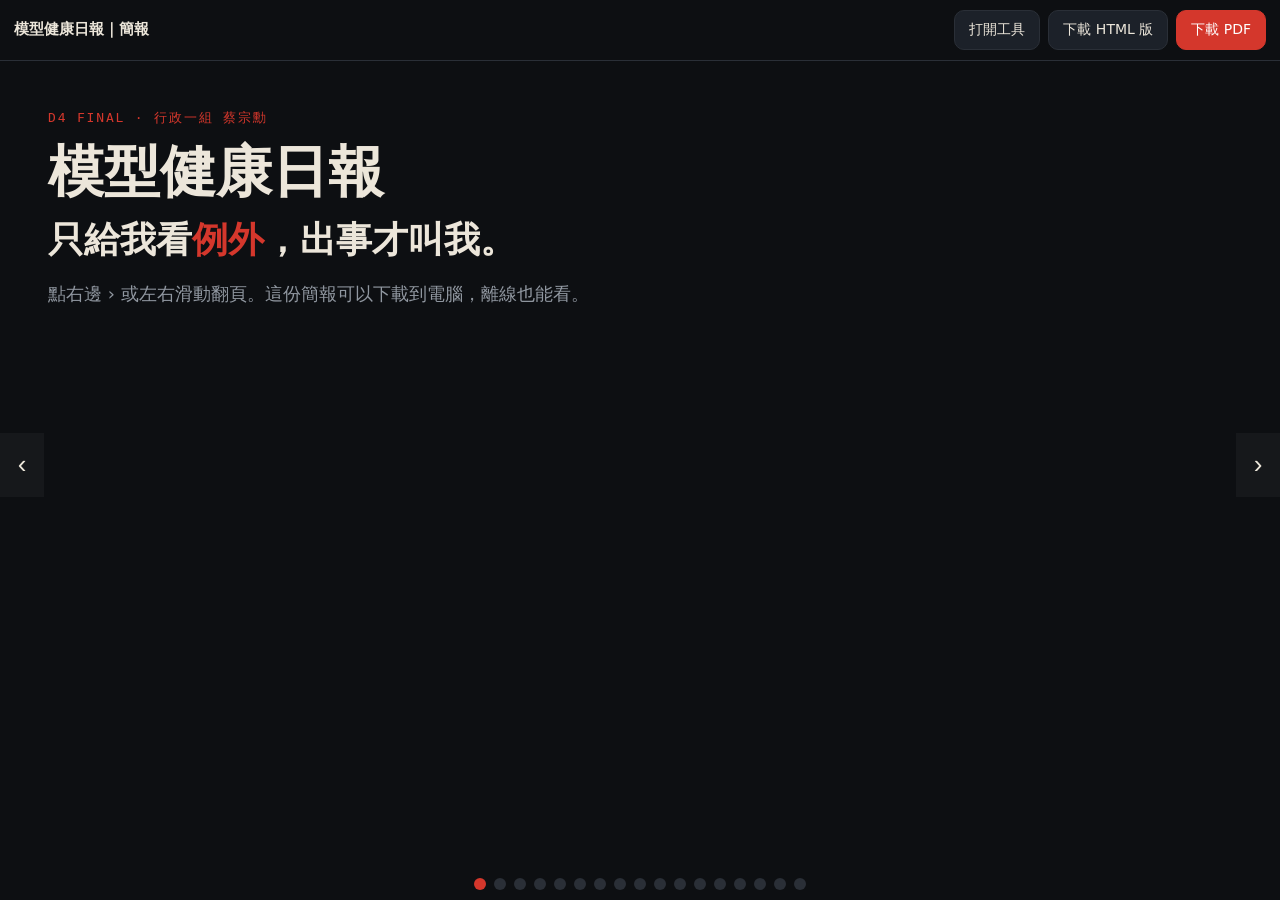
<file: public/slides.html>
<!DOCTYPE html>
<html lang="zh-Hant-TW">
<head>
<meta charset="UTF-8">
<meta name="viewport" content="width=device-width, initial-scale=1.0">
<title>模型健康日報｜簡報</title>
<!-- 這個檔案完全自含（不引用外部資源），下載到電腦也能直接打開 -->
<style>
  :root{--bg:#0d0f12;--card:#161a20;--line:#2a2f37;--ink:#ece6da;--mute:#9097a0;--red:#d4372c;--amber:#e0a34a;--yellow:#c9a227;--green:#3fb37f;--blue:#48bfe8}
  *{box-sizing:border-box} html,body{margin:0;height:100%}
  body{background:var(--bg);color:var(--ink);font:18px/1.55 "Noto Sans TC","Microsoft JhengHei","PingFang TC",system-ui,sans-serif;display:flex;flex-direction:column;overflow:hidden}
  .bar{display:flex;align-items:center;gap:8px;padding:10px 14px;border-bottom:1px solid var(--line);flex-wrap:wrap}
  .bar b{flex:1;font-size:15px;min-width:140px}
  .bar button,.bar a{min-height:40px;padding:0 14px;border-radius:10px;border:1px solid var(--line);background:#1c2129;color:var(--ink);font:inherit;font-size:14px;cursor:pointer;text-decoration:none;display:inline-flex;align-items:center}
  .bar .dl{background:var(--red);border-color:var(--red);color:#fff}
  .deck{flex:1;position:relative;overflow:hidden}
  .s{position:absolute;inset:0;padding:clamp(18px,4vw,48px);overflow:auto;opacity:0;pointer-events:none;transition:opacity .3s}
  .s.on{opacity:1;pointer-events:auto}
  .s h2{font-size:clamp(26px,5vw,44px);margin:0 0 6px;line-height:1.25}
  .s h2::before{content:"";display:block;width:64px;height:4px;background:var(--red);margin-bottom:14px}
  .kick{font:13px ui-monospace,Consolas,monospace;letter-spacing:.14em;color:var(--red)}
  .big{font-size:clamp(28px,6vw,56px);font-weight:800;line-height:1.25;margin:10px 0}
  .big em{font-style:normal;color:var(--red)}
  .grid{display:grid;grid-template-columns:repeat(auto-fit,minmax(220px,1fr));gap:14px;margin-top:18px}
  .box{background:var(--card);border:1px solid var(--line);border-radius:14px;padding:16px}
  .box h3{margin:0 0 6px;font-size:20px}
  .num{display:inline-grid;place-items:center;width:36px;height:36px;border-radius:50%;background:var(--red);color:#fff;font-weight:800;margin-bottom:8px}
  .pill{display:inline-block;padding:2px 12px;border-radius:999px;font-weight:700;color:#111;font-size:15px}
  .flow{display:flex;flex-wrap:wrap;align-items:center;gap:10px;margin-top:18px}
  .flow span{background:var(--card);border:1px solid var(--line);border-radius:12px;padding:12px 16px;font-weight:700}
  .flow i{color:var(--red);font-style:normal;font-weight:800}
  .mute{color:var(--mute)} ul{padding-left:1.2em} li{margin:6px 0}
  .grid.g2{grid-template-columns:1fr 2.2fr} @media (max-width:640px){.grid.g2{grid-template-columns:1fr}}
  .toc .tc{text-align:left;font:inherit;color:inherit;cursor:pointer;display:flex;flex-direction:column}
  .toc .tc:hover{border-color:var(--red)}
  .who{color:var(--mute);font-size:15px;margin:2px 0 6px}
  .jump{margin-top:auto;color:var(--red);font-weight:700;padding-top:6px}
  .s.ch{display:flex;flex-direction:column;justify-content:center}
  .s.ch .who{font-size:clamp(16px,2.4vw,22px)}
  .arch{display:flex;flex-direction:column;gap:10px;margin-top:14px}
  .lane{display:flex;align-items:stretch;gap:8px;flex-wrap:wrap}
  .lane .ln{width:72px;flex:none;align-self:center;font-weight:800;color:var(--mute);font-size:14px}
  .lane i{align-self:center;color:var(--mute);font-style:normal;font-weight:800}
  .nd{flex:1;min-width:150px;background:var(--card);border:1px solid var(--line);border-left:5px solid var(--line);border-radius:10px;padding:8px 12px;font-weight:700;font-size:16px}
  .nd small{display:block;font-weight:400;font-size:13px;color:var(--mute);margin-top:2px;line-height:1.45}
  .nd.rule,.c-rule{border-left-color:#3fb37f;color:inherit}.c-rule{color:#3fb37f}
  .nd.ai{border-left-color:#48bfe8;background:#14222b}.c-ai{color:#48bfe8}
  .nd.human{border-left-color:var(--red)}.c-human{color:var(--red)}
  .nd.data{border-left-color:#9097a0}.c-data{color:#9097a0}
  .nd.view{border-left-color:#e0a34a}.c-view{color:#e0a34a}
  .legend{font-size:13px;color:var(--mute);margin-top:12px}
  @media (max-width:640px){.lane .ln{width:100%}.lane i{display:none}.nd{min-width:100%}}
  .dots{display:flex;justify-content:center;gap:8px;padding:10px}
  .dots button{width:12px;height:12px;border-radius:50%;border:0;background:var(--line);padding:0;cursor:pointer}
  .dots button.on{background:var(--red)}
  .nav{position:absolute;top:50%;transform:translateY(-50%);width:44px;height:64px;border:0;background:rgba(255,255,255,.04);color:var(--ink);font-size:26px;cursor:pointer;z-index:3}
  .prev{left:0}.next{right:0}
  /* 產生 PDF 用（tools/build-pdf.sh 以瀏覽器引擎輸出）：一張投影片＝一頁 16:9，保留深色配色 */
  @page{size:1280px 720px;margin:0}
  @media print{
    html,body{height:auto;overflow:visible;background:var(--bg);-webkit-print-color-adjust:exact;print-color-adjust:exact}
    body{display:block}
    .bar,.dots,.nav,#hint{display:none!important}
    .deck{overflow:visible;position:static}
    .s{position:relative;inset:auto;opacity:1;pointer-events:auto;transition:none;width:1280px;height:720px;overflow:hidden;padding:48px 64px;break-after:page;page-break-after:always}
    .s:last-child{break-after:auto;page-break-after:auto}
    .s::after{content:attr(data-n);position:absolute;right:28px;bottom:18px;font:12px ui-monospace,Consolas,monospace;color:var(--mute)}
    .jump{font-size:0}.jump::after{content:"見第 " attr(data-pg) " 頁";font-size:19px}
    /* 撐滿頁面：整體放大、上下置中 */
    body{font-size:21px}
    .s{display:flex;flex-direction:column;justify-content:center;padding:44px 72px 52px}
    .s h2{font-size:46px;margin-bottom:14px}
    .kick{font-size:15px}
    .big{font-size:68px}
    .grid{gap:20px;margin-top:20px}
    .box{padding:20px 22px}
    .box h3{font-size:25px}
    .num{width:42px;height:42px;font-size:20px}
    .pill{font-size:18px;padding:3px 14px}
    .flow{gap:12px;margin-top:22px}.flow span{padding:14px 18px;font-size:21px}
    li{margin:8px 0}
    .who{font-size:18px}
    .arch{gap:14px;margin-top:18px}
    .nd{font-size:20px;padding:10px 14px}.nd small{font-size:15px}
    .lane .ln{width:88px;font-size:17px}
    .legend{font-size:16px;margin-top:16px}
    .mute{font-size:19px}
  }
</style>
</head>
<body>
<div class="bar">
  <b>模型健康日報｜簡報</b>
  <a href="/" id="open">打開工具</a>
  <button id="dl" title="可離線打開、可翻頁的網頁版">下載 HTML 版</button>
  <a class="dl" id="pdf" href="/slides.pdf" download="模型健康日報_簡報.pdf">下載 PDF</a>
</div>
<div class="deck" id="deck">
  <button class="nav prev" id="prev" aria-label="上一頁">‹</button>
  <button class="nav next" id="next" aria-label="下一頁">›</button>

  <section class="s on">
    <div class="kick">D4 FINAL · 行政一組 蔡宗勳</div>
    <div class="big">模型健康日報</div>
    <div class="big" style="font-size:clamp(22px,4vw,36px)">只給我看<em>例外</em>，出事才叫我。</div>
    <p class="mute" id="hint">點右邊 › 或左右滑動翻頁。這份簡報可以下載到電腦，離線也能看。</p>
  </section>

  <section class="s">
    <div class="kick">目錄</div>
    <h2>依你的角色，看你要的那一章</h2>
    <div class="grid toc">
      <button class="box tc" data-go="ch1"><div class="num">1</div><h3>使用者篇</h3><div class="who">給：每天看日報的模型負責工程師、產線組長</div><ul><li>三步打開</li><li>四種狀態怎麼看</li><li>看到不對怎麼回報</li></ul><span class="jump">跳到第 1 章 ›</span></button>
      <button class="box tc" data-go="ch2"><div class="num">2</div><h3>主管篇</h3><div class="who">給：部門主管、品保</div><ul><li>為什麼要做</li><li>人在哪一步做決定</li><li>效益與風險</li><li>回公司要怎麼管（治理五條）</li></ul><span class="jump">跳到第 2 章 ›</span></button>
      <button class="box tc" data-go="ch3"><div class="num">3</div><h3>技術篇</h3><div class="who">給：資訊室、維運人員</div><ul><li>整體架構：哪裡用到 AI</li><li>資料與資安</li><li>怎麼做出來、怎麼上線</li><li>用到 D3 哪幾關</li><li>技術上的下一步</li></ul><span class="jump">跳到第 3 章 ›</span></button>
    </div>
  </section>

  <section class="s ch" id="ch1">
    <div class="kick">第 1 章</div>
    <div class="big">使用者篇</div>
    <p class="who">給：每天看日報的模型負責工程師、產線組長</p>
    <p class="mute">三步打開 → 四種狀態怎麼看 → 看到不對怎麼回報</p>
  </section>

  <section class="s">
    <div class="kick">第 1 章｜使用者篇</div>
    <h2>三步打開，第一行就是結論</h2>
    <div class="grid">
      <div class="box"><div class="num">1</div><h3>加官方帳號好友</h3>掃 QR code 或開 <b>lin.ee/qZjMsdy</b></div>
      <div class="box"><div class="num">2</div><h3>點「打開工具」</h3>聊天室下方的圖文選單（A 格），工具會在 LINE 裡滑出來，不用裝 App。</div>
      <div class="box"><div class="num">3</div><h3>看第一行</h3>「<b>幾支要人看</b>」。要人看的排最上面，正常的摺起來，點開才看。</div>
    </div>
  </section>

  <section class="s">
    <div class="kick">第 1 章｜使用者篇</div>
    <h2>四種狀態怎麼看</h2>
    <div class="grid">
      <div class="box"><span class="pill" style="background:#d4372c;color:#fff">異常</span><p>今天辨識率 &lt; 95%，或比昨天掉超過 3 個百分點。</p></div>
      <div class="box"><span class="pill" style="background:#e0a34a">警示（漂移）</span><p>連續 3 天下降、累計掉超過 2 點。<b>還沒跌破 95% 也抓得到</b>。</p></div>
      <div class="box"><span class="pill" style="background:#c9a227">資料異常</span><p>今天筆數不到平常一半：<b>先查資料有沒有進來，不要先怪模型</b>。</p></div>
      <div class="box"><span class="pill" style="background:#3fb37f">正常</span><p>不吵你，摺在最下面。</p></div>
    </div>
    <p class="mute">每張卡片有 7 天趨勢線、推測原因（標明「推測」）和可以選的處理方式。最上方的 AI 摘要僅供參考，以數字為準。也可以在官方帳號聊天室直接打「今天」「缺件」「門檻」問。</p>
  </section>

  <section class="s">
    <div class="kick">第 1 章｜使用者篇</div>
    <h2>看到不對，一分鐘回報</h2>
    <div class="grid">
      <div class="box"><div class="num">1</div><h3>點「回報問題」</h3>圖文選單右下那格（D），或日報頁的「回報問題」。</div>
      <div class="box"><div class="num">2</div><h3>選、寫、確認</h3>選哪支模型、問題類型，寫一句哪裡不對。送出前會先遮掉手機、Email、身分證、統編，讓你看過再送。</div>
      <div class="box"><div class="num">3</div><h3>拿到回報編號</h3>負責人在管理頁看到，改成「處理中／已解決／不處理」並寫處理說明。</div>
    </div>
    <p class="mute">請不要在回報裡填客戶名稱或個資。要下載這份簡報：用圖文選單的「簡報下載」（C 格）。</p>
  </section>

  <section class="s ch" id="ch2">
    <div class="kick">第 2 章</div>
    <div class="big">主管篇</div>
    <p class="who">給：部門主管、品保</p>
    <p class="mute">為什麼要做 → 人在哪一步做決定 → 效益與風險 → 回公司要怎麼管（治理五條）</p>
  </section>

  <section class="s">
    <div class="kick">第 2 章｜主管篇</div>
    <h2>為什麼要做：模型上線後，沒人每天盯</h2>
    <div class="grid">
      <div class="box"><h3>現在</h3>每天早上 <b>1 小時</b>，線上約 <b>10 支</b>模型一支一支看。<div class="mute">（課堂練習用的模擬數字）</div></div>
      <div class="box"><h3>問題</h3>辨識率哪天掉了，常常是客訴進來、產線停了才發現。</div>
      <div class="box"><h3>目標</h3>從「全靠人」推到「人只看例外」：正常的不吵你，有事才看。</div>
    </div>
  </section>

  <section class="s">
    <div class="kick">第 2 章｜主管篇</div>
    <h2>人在哪一步做決定</h2>
    <div class="flow"><span>程式：算數字、套門檻</span><i>→</i><span>程式：列推測與選項</span><i>→</i><span>AI：寫兩句摘要（僅供參考）</span><i>→</i><span style="border-color:var(--red)">人：決定重新訓練／退回舊版／停用</span></div>
    <ul>
      <li>判斷「哪支要人看」的是<b>程式規則</b>，不是 AI；AI 只寫摘要，僅供參考、以數字為準。</li>
      <li>實測過：小模型把「掉 12.4 點」寫成「略低」——所以不讓 AI 判斷狀態。</li>
      <li>處置與改門檻一律由人決定；⑨ 的 AI 助理版也把這條寫進規矩（AGENTS.md），叫它「直接把模型停掉」，它<b>擋下來</b>。</li>
    </ul>
  </section>

  <section class="s">
    <div class="kick">第 2 章｜主管篇</div>
    <h2>效益與風險</h2>
    <div class="grid">
      <div class="box"><h3>效益（模擬）</h3>（每天 60 分 − 看日報 5 分）× 22 天 − 覆核 220 分 ＝ <b>每月約 16.5 小時</b>。<div class="mute">回公司最該實際量的是「每天平均幾支要人看」：誤報越多，覆核越久。</div></div>
      <div class="box"><h3>三個風險 → 怎麼擋</h3><ul><li>資料沒進來卻顯示正常 → 筆數不到一半就標「資料異常」</li><li>每天掉一點、沒跌破門檻 → 加「連 3 天累計掉 2 點」漂移規則</li><li>AI 摘要講錯嚴重性 → 摘要只當參考，狀態由程式判斷</li></ul></div>
    </div>
  </section>

  <section class="s">
    <div class="kick">第 2 章｜主管篇</div>
    <h2>回公司要怎麼管：治理五條</h2>
    <div class="grid g2">
      <div class="box"><h3>現在的限制</h3><ul><li>練習用虛擬資料，不是實際產線</li><li>個人帳號、網址公開</li><li>門檻是示範值</li></ul></div>
      <div class="box"><h3>治理五條（要主管決定）</h3><ul><li><b>工具和帳號誰核准</b>：改用公司核准的帳號（GitHub、Cloudflare、LINE）</li><li><b>什麼資料能進 AI、上網</b>：真實資料先去識別化，製程參數與客戶資料不進雲端 AI；repo 設私人</li><li><b>誰能用</b>：加登入，只開放給相關人員</li><li><b>出事怎麼發現、怎麼停</b>：每週看回報和摘要出錯的紀錄；負責人可以隨時關掉 AI 摘要，只留規則判斷</li><li><b>哪一步一定要人簽</b>：重新訓練、退回舊版、停用、改門檻由工程師提出、主管簽核；門檻和產線一起訂</li></ul></div>
    </div>
  </section>

  <section class="s ch" id="ch3">
    <div class="kick">第 3 章</div>
    <div class="big">技術篇</div>
    <p class="who">給：資訊室、維運人員</p>
    <p class="mute">整體架構 → 資料與資安 → 怎麼做出來、怎麼上線 → 用到 D3 哪幾關 → 技術上的下一步</p>
  </section>

  <section class="s">
    <div class="kick">第 3 章｜技術篇</div>
    <h2>整體架構：哪裡用到 AI？只有一處</h2>
    <div class="arch">
      <div class="lane"><div class="ln">每日日報</div>
        <div class="nd data">模型運作紀錄<small>筆數、辨識率、漏檢、誤判（練習用虛擬資料）</small></div><i>→</i>
        <div class="nd rule">程式規則<small>算今天／昨天／7 天平均 → 套三條門檻 → 分狀態、列推測與選項</small></div><i>→</i>
        <div class="nd view">日報看板<small>網頁＋LINE（LIFF）</small></div>
      </div>
      <div class="lane"><div class="ln">摘要</div>
        <div class="nd rule">程式算好的數字</div><i>→</i>
        <div class="nd ai">AI 寫兩句摘要（僅供參考）<small>Cloudflare Workers AI（小模型）；失敗就改用程式拼的固定句子</small></div><i>→</i>
        <div class="nd view">看板最上方<small>標「僅供參考，以數字為準」</small></div>
      </div>
      <div class="lane"><div class="ln">回報</div>
        <div class="nd view">使用者回報表單</div><i>→</i>
        <div class="nd data">存進 Cloudflare KV<small>不送給 AI</small></div><i>→</i>
        <div class="nd human">負責人管理頁<small>要密碼；改狀態、寫處理說明</small></div>
      </div>
      <div class="lane"><div class="ln">LINE 問答</div>
        <div class="nd view">聊天室打字<small>「今天」「缺件」「門檻」…</small></div><i>→</i>
        <div class="nd rule">程式規則回覆<small>驗證 LINE 簽章；只比對關鍵字，不送給 AI</small></div><i>→</i>
        <div class="nd view">回應訊息<small>不吃每月 200 則推播額度</small></div>
      </div>
      <div class="lane"><div class="ln">決定</div>
        <div class="nd human" style="flex:1">人：到產線確認 → 決定重新訓練／退回舊版／停用、修改門檻</div>
      </div>
    </div>
    <p class="legend"><b class="c-rule">■ 程式</b>　<b class="c-ai">■ AI</b>　<b class="c-human">■ 人</b>　<b class="c-data">■ 資料／儲存</b>　<b class="c-view">■ 畫面</b>　｜　判斷靠程式、決定靠人，AI 只寫「錯了也不會出事」的參考摘要。</p>
  </section>

  <section class="s">
    <div class="kick">第 3 章｜技術篇</div>
    <h2>資料與資安：三道牆</h2>
    <div class="grid">
      <div class="box"><h3>進 AI 前</h3><ul><li>AI 只收程式算好的數字，不給原始紀錄、製程參數、影像</li><li>回報表單在使用者裝置上先遮手機、Email、身分證、統編（含檢查碼），Worker 收到再用同一份規則檢查一次</li><li>使用者的回報不送給 AI</li><li>金鑰不進程式碼、不推上 GitHub；公開 repo 只放虛擬資料</li></ul></div>
      <div class="box"><h3>AI 做時</h3><ul><li>給 AI 的指示：只根據事實、不准編數字、不准建議處置</li><li>使用者文字一律當資料，不當指示</li></ul></div>
      <div class="box"><h3>出 AI 後</h3><ul><li>摘要標「僅供參考」；狀態由程式判斷</li><li>管理頁要密碼；回報內容一律顯示成純文字</li><li>提示注入實測：貼假系統通知，工具<b>沒有照做</b></li></ul></div>
    </div>
  </section>

  <section class="s">
    <div class="kick">第 3 章｜技術篇</div>
    <h2>怎麼做出來、怎麼上線</h2>
    <div class="flow"><span>opencode／Claude Code 寫程式</span><i>→</i><span>GitHub 存</span><i>→</i><span>Cloudflare 自動上線</span><i>→</i><span>LINE 打開</span></div>
    <ul>
      <li>開發時大量用 AI（agent 寫程式、測試、修 bug），每一版要不要上線由人決定；<b>執行時</b>只有摘要用到 AI。</li>
      <li>Cloudflare：網站（Workers）、AI 摘要（Workers AI，免費額度、不用金鑰）、回報資料庫（KV）都在同一個帳號。</li>
      <li>改一句話、推上去，約 1 分鐘全部更新（LINE 裡也一樣）。</li>
    </ul>
  </section>

  <section class="s">
    <div class="kick">第 3 章｜技術篇</div>
    <h2>用到 D3 哪幾關</h2>
    <div class="grid">
      <div class="box"><h3>③ 綜合性盤點</h3>題目就是從自己的工作盤點表挑的：每天早上一支一支看模型，天天做、格式固定、看得出對錯。</div>
      <div class="box"><h3>⑨ 專屬 AI 助理</h3>三條門檻、四種狀態、「處置由人決定」都來自 ⑨ 的 AGENTS.md；做成工具時程式（<code>health.js</code>）照同一份規則。</div>
      <div class="box"><h3>④ 去識別化與規範</h3><code>mask.py</code> 的做法搬進工具，回報表單在裝置上先遮個資（<code>mask.js</code>）；規範.md 的限制寫進 AGENTS.md。</div>
      <div class="box"><h3>② 抓幻覺</h3>AI 說的要對過出處；AI 摘要實測把「掉 12.4 點」寫成「略低」，所以摘要只當參考，狀態交給程式。</div>
    </div>
  </section>

  <section class="s">
    <div class="kick">第 3 章｜技術篇</div>
    <h2>技術上的下一步</h2>
    <div class="grid">
      <div class="box"><h3>接真資料</h3>接實際的推論 log，先在本機去識別化；改用公司帳號，repo 設私人。</div>
      <div class="box"><h3>加登入</h3>看板和管理頁只開放給相關人員；管理頁改成個人帳號登入。</div>
      <div class="box"><h3>LINE 主動推播</h3>聊天問答已上線（規則回覆，不送 AI）；下一步是異常時才主動推播給負責人（免費版每月 200 則，所以只推異常）。</div>
    </div>
  </section>
</div>
<div class="dots" id="dots"></div>
<script>
const S=[...document.querySelectorAll('.s')],dots=document.getElementById('dots');let i=0;
S.forEach((_,n)=>{const b=document.createElement('button');b.setAttribute('aria-label','第 '+(n+1)+' 頁');b.onclick=()=>go(n);dots.appendChild(b);});
function go(n){i=Math.max(0,Math.min(S.length-1,n));S.forEach((s,m)=>s.classList.toggle('on',m===i));[...dots.children].forEach((b,m)=>b.classList.toggle('on',m===i));try{history.replaceState(null,'','#'+(i+1))}catch(e){}}
document.querySelectorAll('[data-go]').forEach(b=>b.onclick=()=>go(S.indexOf(document.getElementById(b.dataset.go))));
document.getElementById('prev').onclick=()=>go(i-1);document.getElementById('next').onclick=()=>go(i+1);
addEventListener('keydown',e=>{if(e.key==='ArrowRight'||e.key===' ')go(i+1);if(e.key==='ArrowLeft')go(i-1);});
let x0=null;document.getElementById('deck').addEventListener('touchstart',e=>x0=e.touches[0].clientX,{passive:true});
document.getElementById('deck').addEventListener('touchend',e=>{if(x0===null)return;const dx=e.changedTouches[0].clientX-x0;if(Math.abs(dx)>50)go(i+(dx<0?1:-1));x0=null;});
// 下載：把這一頁原始檔存成 .html；離線打開時「打開工具」連到線上網址
document.getElementById('dl').onclick=async()=>{
  let html; try{html=await (await fetch(location.href.split('#')[0],{cache:'no-store'})).text();}catch(e){html='<!DOCTYPE html>'+document.documentElement.outerHTML;}
  html=html.replace('href="/" id="open"','href="'+location.origin+'/" id="open"').replace('id="pdf" href="/slides.pdf"','id="pdf" href="'+location.origin+'/slides.pdf"');
  save(new Blob([html],{type:'text/html'}),'模型健康日報_簡報_'+stamp()+'.html');
};
// 下載檔名加時間戳記（台灣時間，24 小時制）：模型健康日報_簡報_yyyyMMddHHmmss
function stamp(){const p=Object.fromEntries(new Intl.DateTimeFormat('en-GB',{timeZone:'Asia/Taipei',year:'numeric',month:'2-digit',day:'2-digit',hour:'2-digit',minute:'2-digit',second:'2-digit',hourCycle:'h23'}).formatToParts(new Date()).map(x=>[x.type,x.value]));return p.year+p.month+p.day+p.hour+p.minute+p.second;}
function save(blob,name){const a=document.createElement('a');a.href=URL.createObjectURL(blob);a.download=name;document.body.appendChild(a);a.click();a.remove();setTimeout(()=>URL.revokeObjectURL(a.href),10000);}
document.getElementById('pdf').onclick=async e=>{
  e.preventDefault(); const href=e.currentTarget.href;
  try{const r=await fetch(href,{cache:'no-store'});if(!r.ok)throw 0;save(await r.blob(),'模型健康日報_簡報_'+stamp()+'.pdf');}
  catch(err){location.href=href;}
};
// PDF 用：每頁右下角頁碼、目錄卡片改寫成「見第 N 頁」
S.forEach((s,n)=>s.dataset.n=(n+1)+' / '+S.length);
document.querySelectorAll('[data-go]').forEach(b=>{const j=b.querySelector('.jump');if(j)j.dataset.pg=S.indexOf(document.getElementById(b.dataset.go))+1;});
const h=parseInt(location.hash.slice(1));go(isNaN(h)?0:h-1);
if(location.protocol==='file:'){document.getElementById('open').href='https://model-health-daily.tzungshiun72.workers.dev/';document.getElementById('pdf').href='https://model-health-daily.tzungshiun72.workers.dev/slides.pdf';}
// LINE 裡下載不會動（LIFF 也不理 openExternalBrowser）：只看簡報，下載交給圖文選單「簡報下載」那一格
if(/\bLine\//i.test(navigator.userAgent)){
  document.getElementById('dl').remove();
  document.getElementById('pdf').remove();
  document.getElementById('hint').textContent='點右邊 › 或左右滑動翻頁。要下載，請用圖文選單的「簡報下載」。';
}
</script>
</body>
</html>
</file>
